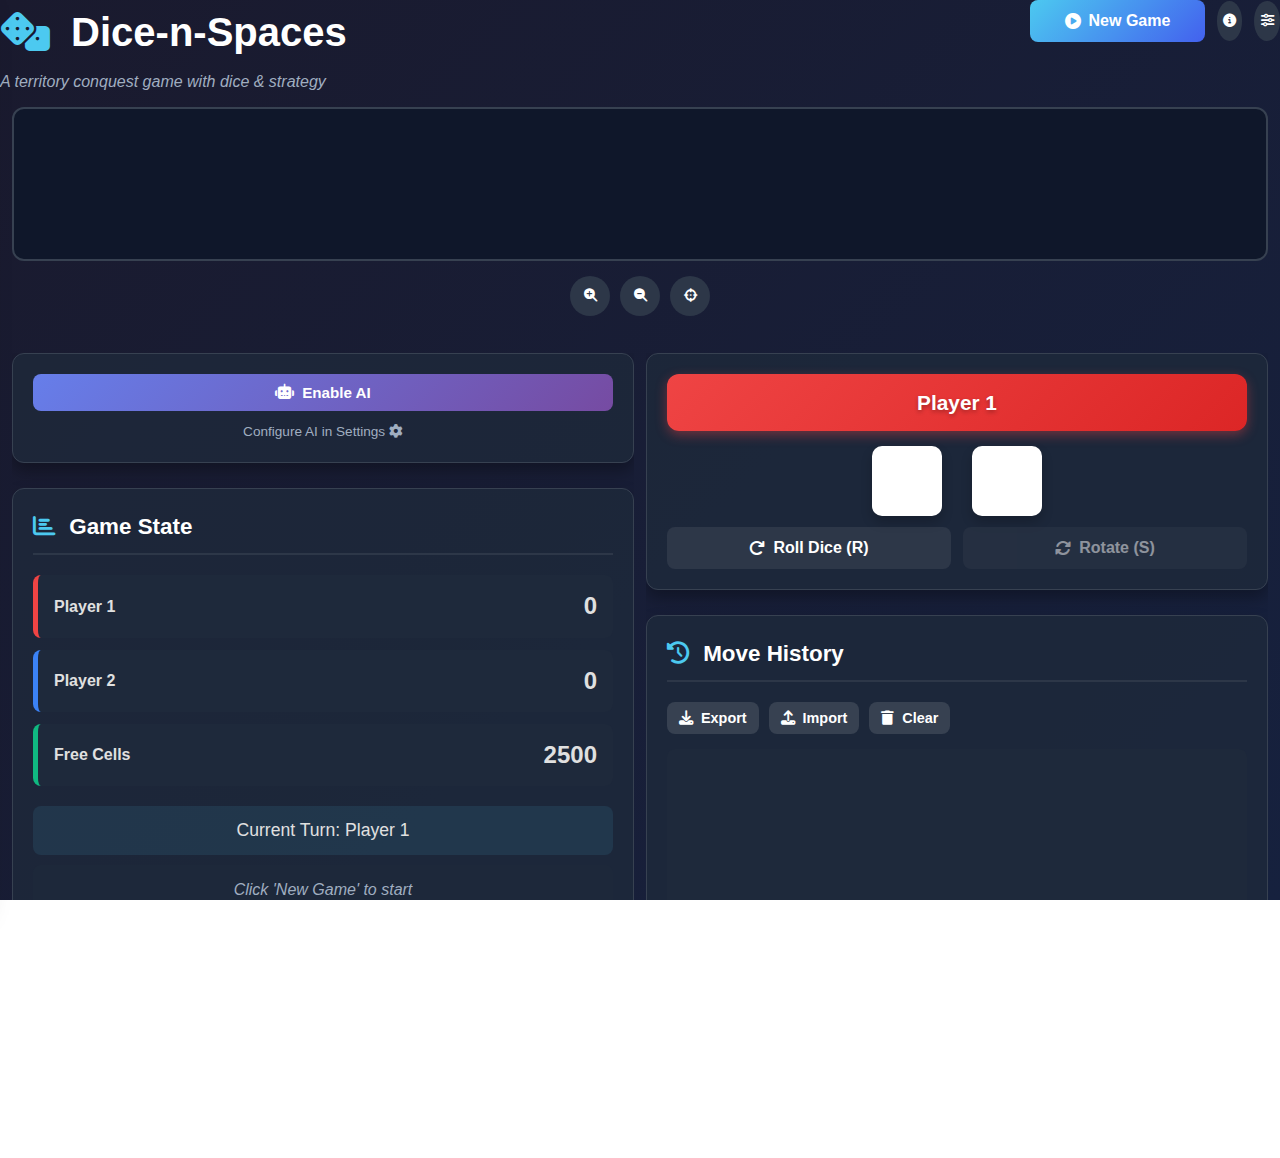
<file: index.html>
<!DOCTYPE html>
<html lang="en">
<head>
  <meta charset="UTF-8">
  <meta name="viewport" content="width=device-width, initial-scale=1.0">
  <title>Dices-n-Spaces</title>
  <link rel="stylesheet" href="styles.css">
  <link rel="stylesheet" href="https://cdnjs.cloudflare.com/ajax/libs/font-awesome/6.4.0/css/all.min.css">
</head>
<body>
  <div class="container">
    
    <header class="app-header">
      <div class="header-brand">
        <h1><i class="fas fa-dice"></i> Dice-n-Spaces</h1>
        <p class="subtitle">A territory conquest game with dice & strategy</p>
      </div>
      <div class="header-actions">
        <button id="newGameBtn" class="btn btn-primary btn-header">
          <i class="fas fa-play-circle"></i> New Game
        </button>
        <button id="rulesBtn" class="btn-icon" title="Rules">
          <i class="fas fa-info-circle"></i>
        </button>
        <button id="settingsToggle" class="btn-icon" title="Settings">
          <i class="fas fa-sliders-h"></i>
        </button>
      </div>
    </header>

    <!-- Settings Drawer -->
    <div id="drawerBackdrop" class="drawer-backdrop" aria-hidden="true"></div>
    <aside id="settingsDrawer" class="drawer" aria-hidden="true">
      <div class="drawer-header">
        <h2><i class="fas fa-cog"></i> Settings</h2>
        <button id="settingsClose" class="btn-icon" title="Close">
          <i class="fas fa-times"></i>
        </button>
      </div>
      <div class="settings-grid">
        <div class="setting-item">
          <label for="fieldWidth">Field Width:</label>
          <input type="number" id="fieldWidth" min="10" max="120" value="50">
        </div>
        <div class="setting-item">
          <label for="fieldHeight">Field Height:</label>
          <input type="number" id="fieldHeight" min="10" max="120" value="50">
        </div>
        <div class="setting-item">
          <label for="player1Name">Player 1 Name:</label>
          <input type="text" id="player1Name" value="Player 1">
        </div>
        <div class="setting-item">
          <label for="player2Name">Player 2 Name:</label>
          <input type="text" id="player2Name" value="Player 2">
        </div>
        <div class="setting-item full-width">
          <label for="startingCorner">Starting Corner (P1):</label>
          <select id="startingCorner">
            <option value="TL">Top-Left</option>
            <option value="TR">Top-Right</option>
            <option value="BL">Bottom-Left</option>
            <option value="BR">Bottom-Right</option>
          </select>
        </div>
        
        <!-- AI Settings -->
        <div class="setting-item full-width" style="margin-top: 20px; padding-top: 20px; border-top: 1px solid #374151;">
          <h3 style="margin-bottom: 15px;"><i class="fas fa-robot"></i> AI Player</h3>
        </div>
        <div class="setting-item">
          <label for="aiDifficulty">AI Difficulty:</label>
          <select id="aiDifficulty" class="ai-select">
            <option value="easy">Easy</option>
            <option value="medium" selected>Medium</option>
            <option value="hard" disabled>Hard (Coming Soon)</option>
          </select>
        </div>
        <div class="setting-item">
          <label for="aiPlayer">AI Player:</label>
          <select id="aiPlayer" class="ai-select">
            <option value="2">Player 2</option>
            <option value="1">Player 1</option>
          </select>
        </div>
      </div>
    </aside>


    <div class="game-layout">
      <!-- Left panel: Game controls & info -->
      <div class="left-panel">
        <!-- AI Toggle Button -->
        <div class="panel-section">
          <button id="aiToggle" class="btn btn-ai" style="width: 100%;">
            <i class="fas fa-robot"></i> Enable AI
          </button>
          <p style="margin-top: 10px; font-size: 0.85rem; color: #a0aec0; text-align: center;">
            Configure AI in Settings <i class="fas fa-cog"></i>
          </p>
        </div>
        
        <div class="panel-section">
          <h2><i class="fas fa-chart-bar"></i> Game State</h2>
          <div class="scoreboard">
            <div class="score-item player1-score">
              <span class="player-name" id="player1Display">Player 1</span>
              <span class="player-count" id="score1">0</span>
            </div>
            <div class="score-item player2-score">
              <span class="player-name" id="player2Display">Player 2</span>
              <span class="player-count" id="score2">0</span>
            </div>
            <div class="score-item free-cells">
              <span class="player-name">Free Cells</span>
              <span class="player-count" id="freeCells">2500</span>
            </div>
          </div>
          <div class="current-turn">
            Current Turn: <span id="currentPlayerDisplay">Player 1</span>
          </div>
          <div class="game-status" id="gameStatus">Ready to start</div>
        </div>
      </div>


      <!-- Main game canvas -->
      <div class="game-area">
        <div class="canvas-container">
          <canvas id="gameCanvas"></canvas>
          <div class="canvas-overlay" id="placementOverlay"></div>
        </div>
        <div class="canvas-controls">
          <button id="zoomInBtn" class="btn-icon" title="Zoom In">
            <i class="fas fa-search-plus"></i>
          </button>
          <button id="zoomOutBtn" class="btn-icon" title="Zoom Out">
            <i class="fas fa-search-minus"></i>
          </button>
          <button id="centerViewBtn" class="btn-icon" title="Center View">
            <i class="fas fa-crosshairs"></i>
          </button>
        </div>
      </div>

      <!-- Right panel: Dice & Actions + Move History -->
      <div class="right-panel">
        <div class="panel-section">
          <!-- Current Player Banner -->
          <div class="player-turn-banner" id="playerTurnBanner">
            <span class="turn-player-name" id="turnPlayerBannerName">Player 1</span>
          </div>
          
          <div class="kush-indicator" id="kushIndicator">
            <i class="fas fa-crown"></i> KUSH MODE
          </div>
          <div class="dice-container">
            <div class="die" id="die1">
              <div class="dot-container"></div>
            </div>
            <div class="die" id="die2">
              <div class="dot-container"></div>
            </div>
          </div>
          <div class="action-buttons">
            <button id="rollBtn" class="btn btn-action" disabled>
              <i class="fas fa-redo"></i> Roll Dice (R)
            </button>
            <button id="rotateBtn" class="btn btn-action" disabled>
              <i class="fas fa-sync-alt"></i> Rotate (S)
            </button>
          </div>
        </div>

        <div class="panel-section">
          <h2><i class="fas fa-history"></i> Move History</h2>
          <div class="log-controls">
            <button id="exportBtn" class="btn btn-small">
              <i class="fas fa-download"></i> Export
            </button>
            <button id="importBtn" class="btn btn-small">
              <i class="fas fa-upload"></i> Import
            </button>
            <button id="clearLogBtn" class="btn btn-small">
              <i class="fas fa-trash"></i> Clear
            </button>
          </div>
          <div class="history-container">
            <div class="history-list" id="historyList">
              <!-- Move history will be populated here -->
            </div>
          </div>
          <div class="replay-controls">
            <button id="prevMoveBtn" class="btn-icon" disabled>
              <i class="fas fa-step-backward"></i>
            </button>
            <input type="range" id="historySlider" min="0" max="0" value="0" disabled>
            <button id="nextMoveBtn" class="btn-icon" disabled>
              <i class="fas fa-step-forward"></i>
            </button>
            <button id="liveModeBtn" class="btn btn-small">
              <i class="fas fa-play"></i> Live
            </button>
          </div>
          <div class="replay-info">
            Viewing: <span id="replayPosition">Live</span> of <span id="totalMoves">0</span> moves
          </div>
        </div>
      </div>
    </div>
  </div>

  <!-- Rules Modal -->
  <div id="rulesModal" class="modal">
    <div class="modal-content">
      <div class="modal-header">
        <h3><i class="fas fa-info-circle"></i> Game Rules</h3>
        <button class="modal-close" id="rulesModalClose">&times;</button>
      </div>
      <div class="modal-body">
        <div class="rules-list">
          <div class="rule-item">
            <i class="fas fa-dice"></i>
            <span>Roll 2 dice to determine rectangle size (a×b or b×a)</span>
          </div>
          <div class="rule-item">
            <i class="fas fa-vector-square"></i>
            <span>Place rectangle adjacent to your territory (8-direction)</span>
          </div>
          <div class="rule-item">
            <i class="fas fa-crown"></i>
            <span><strong>KUSH</strong>: When dice are equal, place anywhere, overwriting opponents</span>
          </div>
          <div class="rule-item">
            <i class="fas fa-draw-polygon"></i>
            <span>After placement, enclosed areas become yours</span>
          </div>
          <div class="rule-item">
            <i class="fas fa-flag-checkered"></i>
            <span>Game ends when no free cells remain</span>
          </div>
        </div>
        <div class="hotkeys-info">
          <h3><i class="fas fa-keyboard"></i> Hotkeys</h3>
          <div class="hotkey-item"><kbd>R</kbd> Roll Dice</div>
          <div class="hotkey-item"><kbd>S</kbd> Rotate Rectangle</div>
          <div class="hotkey-item"><kbd>+</kbd> Zoom In</div>
          <div class="hotkey-item"><kbd>-</kbd> Zoom Out</div>
        </div>
      </div>
    </div>
  </div>

  <!-- Import/Export Modal -->
  <div id="importExportModal" class="modal">
    <div class="modal-content">
      <div class="modal-header">
        <h3><i class="fas fa-file-export"></i> Import / Export Game</h3>
        <button class="modal-close" id="importExportModalClose">&times;</button>
      </div>
      <div class="modal-body">
        <div class="modal-tabs">
          <button class="tab-btn active" data-tab="export">Export</button>
          <button class="tab-btn" data-tab="import">Import</button>
        </div>
        <div class="tab-content active" id="exportTab">
          <p>Copy this JSON to save or share your game:</p>
          <textarea id="exportTextarea" readonly rows="10"></textarea>
          <button id="copyBtn" class="btn btn-primary">
            <i class="fas fa-copy"></i> Copy to Clipboard
          </button>
        </div>
        <div class="tab-content" id="importTab">
          <p>Paste JSON to load a saved game:</p>
          <textarea id="importTextarea" placeholder="Paste game JSON here..." rows="10"></textarea>
          <button id="loadBtn" class="btn btn-primary">
            <i class="fas fa-play"></i> Load Game
          </button>
          <div class="alert" id="importAlert"></div>
        </div>
      </div>
    </div>
  </div>

  <script src="app.js"></script>
  <script src="ai-player-v3.js"></script>
</body>
</html>
</file>
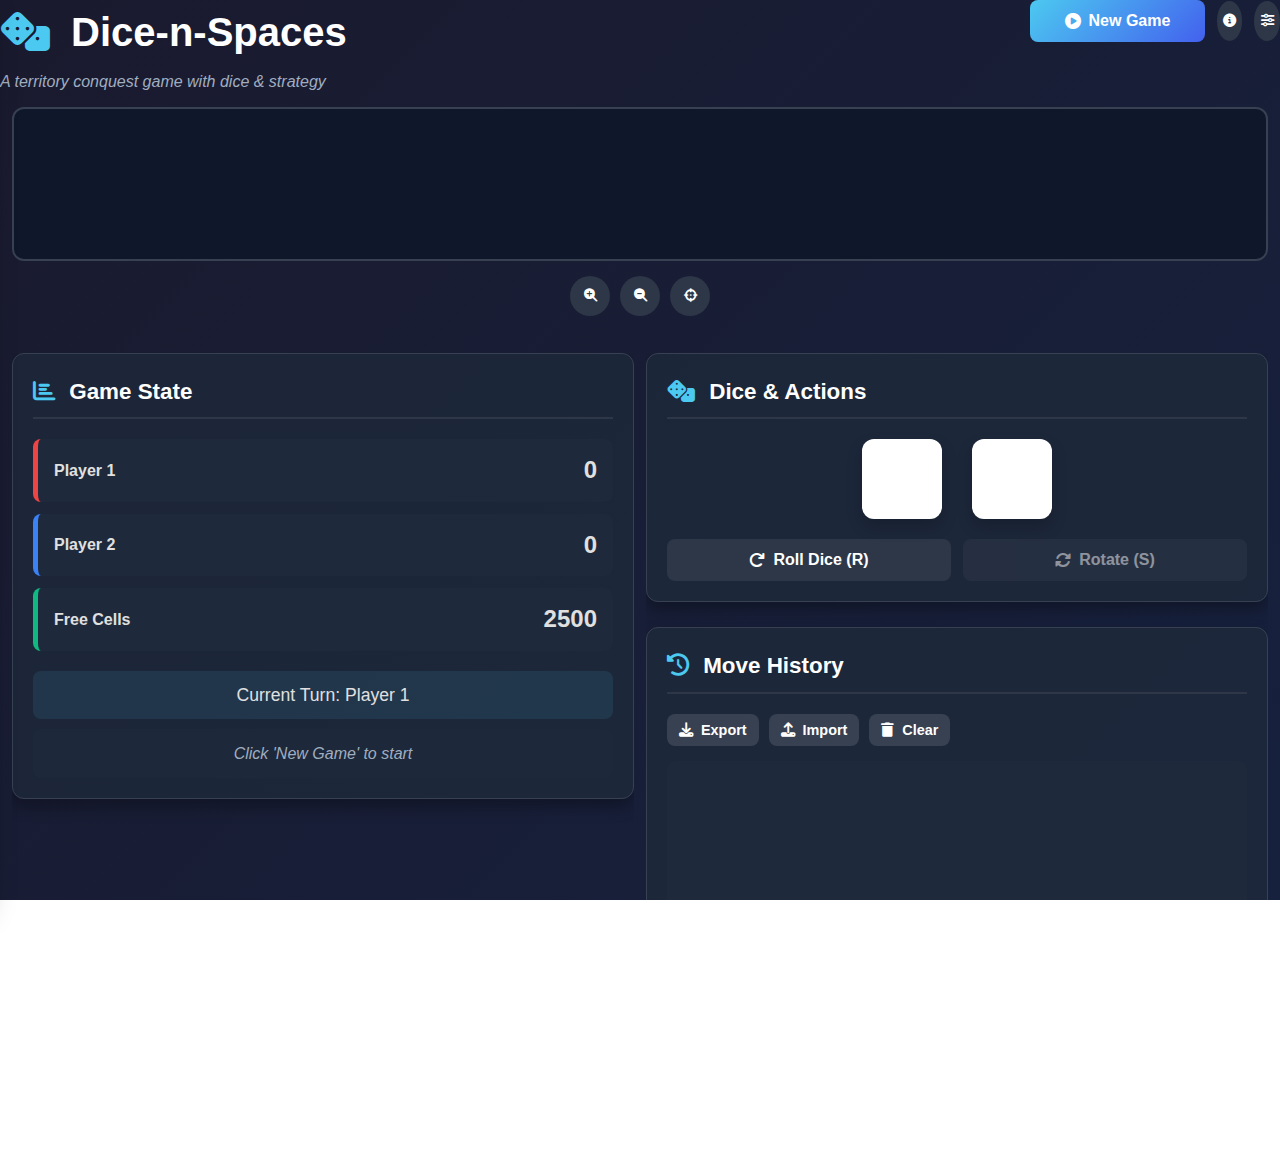
<file: tmp/index.html>
<!DOCTYPE html>
<html lang="en">
<head>
  <meta charset="UTF-8">
  <meta name="viewport" content="width=device-width, initial-scale=1.0">
  <title>Dices-n-Spaces</title>
  <link rel="stylesheet" href="styles.css">
  <link rel="stylesheet" href="https://cdnjs.cloudflare.com/ajax/libs/font-awesome/6.4.0/css/all.min.css">
</head>
<body>
  <div class="container">
    
    <header class="app-header">
      <div class="header-brand">
        <h1><i class="fas fa-dice"></i> Dice-n-Spaces</h1>
        <p class="subtitle">A territory conquest game with dice & strategy</p>
      </div>
      <div class="header-actions">
        <button id="newGameBtn" class="btn btn-primary btn-header">
          <i class="fas fa-play-circle"></i> New Game
        </button>
        <button id="rulesBtn" class="btn-icon" title="Rules">
          <i class="fas fa-info-circle"></i>
        </button>
        <button id="settingsToggle" class="btn-icon" title="Settings">
          <i class="fas fa-sliders-h"></i>
        </button>
      </div>
    </header>

    <!-- Settings Drawer -->
    <div id="drawerBackdrop" class="drawer-backdrop" aria-hidden="true"></div>
    <aside id="settingsDrawer" class="drawer" aria-hidden="true">
      <div class="drawer-header">
        <h2><i class="fas fa-cog"></i> Settings</h2>
        <button id="settingsClose" class="btn-icon" title="Close">
          <i class="fas fa-times"></i>
        </button>
      </div>
      <div class="settings-grid">
        <div class="setting-item">
          <label for="fieldWidth">Field Width:</label>
          <input type="number" id="fieldWidth" min="10" max="120" value="50">
        </div>
        <div class="setting-item">
          <label for="fieldHeight">Field Height:</label>
          <input type="number" id="fieldHeight" min="10" max="120" value="50">
        </div>
        <div class="setting-item">
          <label for="player1Name">Player 1 Name:</label>
          <input type="text" id="player1Name" value="Player 1">
        </div>
        <div class="setting-item">
          <label for="player2Name">Player 2 Name:</label>
          <input type="text" id="player2Name" value="Player 2">
        </div>
        <div class="setting-item full-width">
          <label for="startingCorner">Starting Corner (P1):</label>
          <select id="startingCorner">
            <option value="TL">Top-Left</option>
            <option value="TR">Top-Right</option>
            <option value="BL">Bottom-Left</option>
            <option value="BR">Bottom-Right</option>
          </select>
        </div>
      </div>
    </aside>


    <div class="game-layout">
      <!-- Left panel: Game controls & info -->
      <div class="left-panel">
        <div class="panel-section">
          <h2><i class="fas fa-chart-bar"></i> Game State</h2>
          <div class="scoreboard">
            <div class="score-item player1-score">
              <span class="player-name" id="player1Display">Player 1</span>
              <span class="player-count" id="score1">0</span>
            </div>
            <div class="score-item player2-score">
              <span class="player-name" id="player2Display">Player 2</span>
              <span class="player-count" id="score2">0</span>
            </div>
            <div class="score-item free-cells">
              <span class="player-name">Free Cells</span>
              <span class="player-count" id="freeCells">2500</span>
            </div>
          </div>
          <div class="current-turn">
            Current Turn: <span id="currentPlayerDisplay">Player 1</span>
          </div>
          <div class="game-status" id="gameStatus">Ready to start</div>
        </div>
      </div>


      <!-- Main game canvas -->
      <div class="game-area">
        <div class="canvas-container">
          <canvas id="gameCanvas"></canvas>
          <div class="canvas-overlay" id="placementOverlay"></div>
        </div>
        <div class="canvas-controls">
          <button id="zoomInBtn" class="btn-icon" title="Zoom In">
            <i class="fas fa-search-plus"></i>
          </button>
          <button id="zoomOutBtn" class="btn-icon" title="Zoom Out">
            <i class="fas fa-search-minus"></i>
          </button>
          <button id="centerViewBtn" class="btn-icon" title="Center View">
            <i class="fas fa-crosshairs"></i>
          </button>
        </div>
      </div>

      <!-- Right panel: Dice & Actions + Move History -->
      <div class="right-panel">
        <div class="panel-section">
          <h2><i class="fas fa-dice"></i> Dice & Actions</h2>
          <div class="dice-container">
            <div class="die" id="die1">
              <div class="dot-container"></div>
            </div>
            <div class="die" id="die2">
              <div class="dot-container"></div>
            </div>
          </div>
          <div class="action-buttons">
            <button id="rollBtn" class="btn btn-action" disabled>
              <i class="fas fa-redo"></i> Roll Dice (R)
            </button>
            <button id="rotateBtn" class="btn btn-action" disabled>
              <i class="fas fa-sync-alt"></i> Rotate (S)
            </button>
          </div>
          <div class="kush-indicator" id="kushIndicator">
            <i class="fas fa-crown"></i> KUSH MODE ACTIVE!
          </div>
        </div>

        <div class="panel-section">
          <h2><i class="fas fa-history"></i> Move History</h2>
          <div class="log-controls">
            <button id="exportBtn" class="btn btn-small">
              <i class="fas fa-download"></i> Export
            </button>
            <button id="importBtn" class="btn btn-small">
              <i class="fas fa-upload"></i> Import
            </button>
            <button id="clearLogBtn" class="btn btn-small">
              <i class="fas fa-trash"></i> Clear
            </button>
          </div>
          <div class="history-container">
            <div class="history-list" id="historyList">
              <!-- Move history will be populated here -->
            </div>
          </div>
          <div class="replay-controls">
            <button id="prevMoveBtn" class="btn-icon" disabled>
              <i class="fas fa-step-backward"></i>
            </button>
            <input type="range" id="historySlider" min="0" max="0" value="0" disabled>
            <button id="nextMoveBtn" class="btn-icon" disabled>
              <i class="fas fa-step-forward"></i>
            </button>
            <button id="liveModeBtn" class="btn btn-small">
              <i class="fas fa-play"></i> Live
            </button>
          </div>
          <div class="replay-info">
            Viewing: <span id="replayPosition">Live</span> of <span id="totalMoves">0</span> moves
          </div>
        </div>
      </div>
    </div>
  </div>

  <!-- Rules Modal -->
  <div id="rulesModal" class="modal">
    <div class="modal-content">
      <div class="modal-header">
        <h3><i class="fas fa-info-circle"></i> Game Rules</h3>
        <button class="modal-close" id="rulesModalClose">&times;</button>
      </div>
      <div class="modal-body">
        <div class="rules-list">
          <div class="rule-item">
            <i class="fas fa-dice"></i>
            <span>Roll 2 dice to determine rectangle size (a×b or b×a)</span>
          </div>
          <div class="rule-item">
            <i class="fas fa-vector-square"></i>
            <span>Place rectangle adjacent to your territory (8-direction)</span>
          </div>
          <div class="rule-item">
            <i class="fas fa-crown"></i>
            <span><strong>KUSH</strong>: When dice are equal, place anywhere, overwriting opponents</span>
          </div>
          <div class="rule-item">
            <i class="fas fa-draw-polygon"></i>
            <span>After placement, enclosed areas become yours</span>
          </div>
          <div class="rule-item">
            <i class="fas fa-flag-checkered"></i>
            <span>Game ends when no free cells remain</span>
          </div>
        </div>
        <div class="hotkeys-info">
          <h3><i class="fas fa-keyboard"></i> Hotkeys</h3>
          <div class="hotkey-item"><kbd>R</kbd> Roll Dice</div>
          <div class="hotkey-item"><kbd>S</kbd> Rotate Rectangle</div>
          <div class="hotkey-item"><kbd>+</kbd> Zoom In</div>
          <div class="hotkey-item"><kbd>-</kbd> Zoom Out</div>
        </div>
      </div>
    </div>
  </div>

  <!-- Import/Export Modal -->
  <div id="importExportModal" class="modal">
    <div class="modal-content">
      <div class="modal-header">
        <h3><i class="fas fa-file-export"></i> Import / Export Game</h3>
        <button class="modal-close" id="importExportModalClose">&times;</button>
      </div>
      <div class="modal-body">
        <div class="modal-tabs">
          <button class="tab-btn active" data-tab="export">Export</button>
          <button class="tab-btn" data-tab="import">Import</button>
        </div>
        <div class="tab-content active" id="exportTab">
          <p>Copy this JSON to save or share your game:</p>
          <textarea id="exportTextarea" readonly rows="10"></textarea>
          <button id="copyBtn" class="btn btn-primary">
            <i class="fas fa-copy"></i> Copy to Clipboard
          </button>
        </div>
        <div class="tab-content" id="importTab">
          <p>Paste JSON to load a saved game:</p>
          <textarea id="importTextarea" placeholder="Paste game JSON here..." rows="10"></textarea>
          <button id="loadBtn" class="btn btn-primary">
            <i class="fas fa-play"></i> Load Game
          </button>
          <div class="alert" id="importAlert"></div>
        </div>
      </div>
    </div>
  </div>

  <script src="app.js"></script>
</body>
</html>
</file>
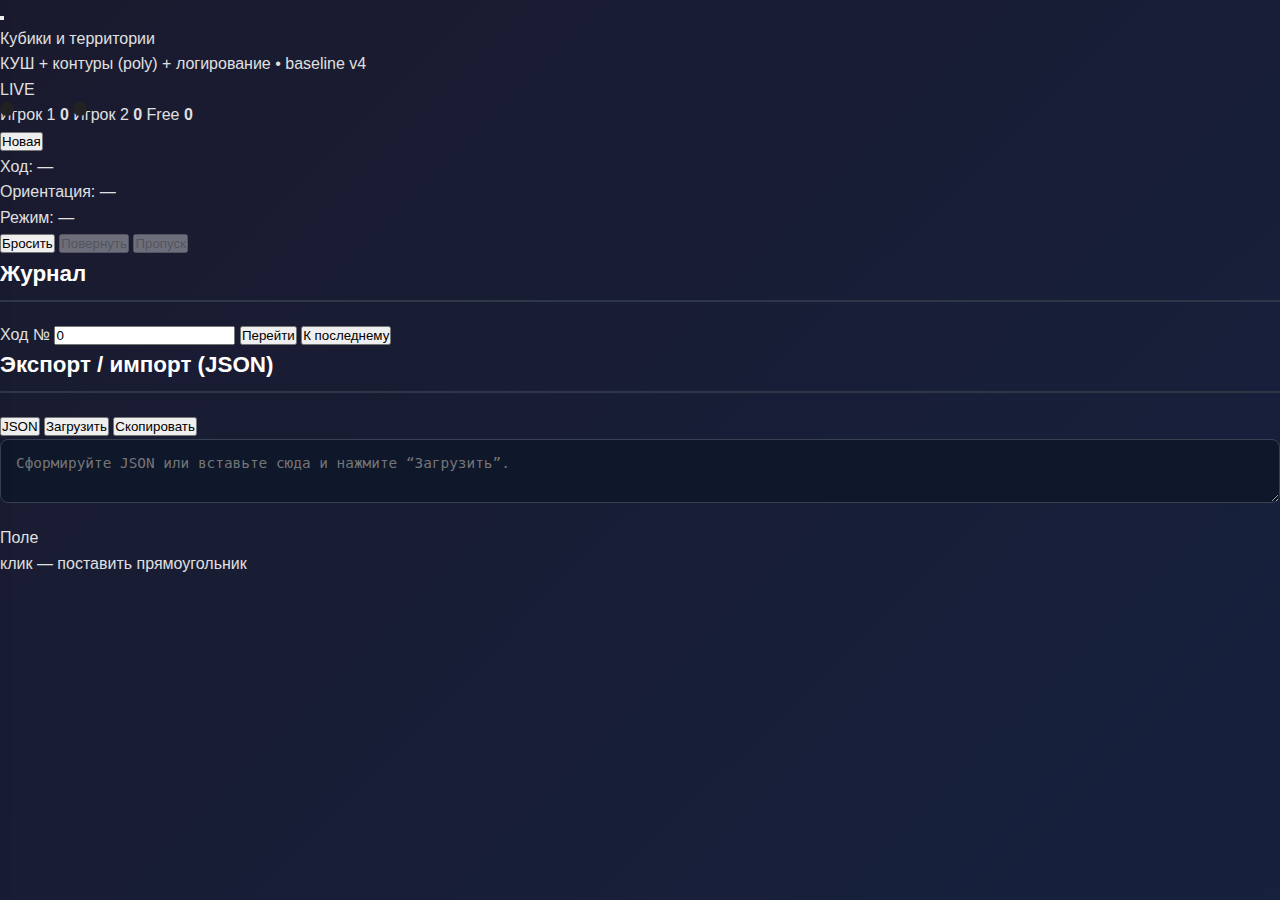
<file: dicesNspaces1.0.html>
<!doctype html>
<html lang="ru">
<head>
  <meta charset="utf-8" />
  <meta name="viewport" content="width=device-width,initial-scale=1" />
  <title>Кубики и территории — baseline v4 UI+</title>
  <link rel="stylesheet" href="./styles.css" />
</head>
<body>
  <!-- Top bar -->
  <header class="topbar">
    <button class="iconBtn" id="menuBtn" aria-label="Открыть меню" title="Меню">
      <span class="burger"></span>
    </button>

    <div class="brand">
      <div class="brandTitle">Кубики и территории</div>
      <div class="brandSub">КУШ + контуры (poly) + логирование • baseline v4</div>
    </div>

    <div class="topbarRight">
      <span class="badge" id="viewMode">LIVE</span>

      <div class="scorePills">
        <span class="pill">
          <span class="dot p1"></span>
          <span class="name" id="nameP1Top">Игрок 1</span>
          <b id="scoreP1">0</b>
        </span>
        <span class="pill">
          <span class="dot p2"></span>
          <span class="name" id="nameP2Top">Игрок 2</span>
          <b id="scoreP2">0</b>
        </span>
        <span class="pill subtle">Free <b id="freeTop">0</b></span>
      </div>

      <button class="primary" id="newGame">Новая</button>
    </div>
  </header>

  <!-- Drawer -->
  <div class="overlay" id="overlay" hidden></div>
  <aside class="drawer" id="drawer" aria-hidden="true">
    <div class="drawerHeader">
      <div>
        <div class="drawerTitle">Настройки</div>
        <div class="drawerSub">Изменения применяются при “Новая игра”</div>
      </div>
      <button class="iconBtn" id="closeDrawer" aria-label="Закрыть" title="Закрыть">✕</button>
    </div>

    <div class="drawerBody">
      <div class="hintBox">
        <div class="hintTitle">Имена игроков</div>
        <div class="formGrid oneCol">
          <label>Имя P1</label>
          <input id="nameP1" type="text" maxlength="24" value="Игрок 1" />
          <label>Имя P2</label>
          <input id="nameP2" type="text" maxlength="24" value="Игрок 2" />
        </div>
      </div>

      <div class="hintBox">
        <div class="hintTitle">Поле</div>
        <div class="formGrid">
          <label>Ширина</label>
          <input id="w" type="number" min="5" max="120" value="50" />
          <label>Высота</label>
          <input id="h" type="number" min="5" max="120" value="50" />

          <label>Клетка (px)</label>
          <input id="cell" type="number" min="6" max="30" value="12" />

          <label>Старт P1</label>
          <select id="corner">
            <option value="TL">Левый верхний</option>
            <option value="TR">Правый верхний</option>
            <option value="BL">Левый нижний</option>
            <option value="BR">Правый нижний</option>
          </select>
        </div>
      </div>

      <div class="hintBox">
        <div class="hintTitle">Горячие клавиши</div>
        <div class="hintText">
          <span class="kbd">R</span> — бросок •
          <span class="kbd">S</span> — ориентация •
          <span class="kbd">Space</span> — пропуск
        </div>
      </div>

      <div class="hintBox">
        <div class="hintTitle">Контуры</div>
        <div class="hintText">
          Захват после каждого хода: всё “внутри” петли из ваших клеток становится вашим (включая клетки соперника).
          Для “П/угла” разрешены дуги по 1 стороне поля или по 2 соседним сторонам.
        </div>
      </div>
    </div>
  </aside>

  <main class="main">
    <section class="left">
      <div class="panel">
        <div class="panelTop">
          <div class="turnLine">
            <span class="label">Ход:</span> <span class="value" id="turn">—</span>
          </div>

          <div class="diceRow">
            <div class="diceWrap">
              <div class="dice" id="dieA" aria-label="Кость A">
                <div class="pipGrid" id="dieAGrid">
                  <span class="pip"></span><span class="pip"></span><span class="pip"></span>
                  <span class="pip"></span><span class="pip"></span><span class="pip"></span>
                  <span class="pip"></span><span class="pip"></span><span class="pip"></span>
                </div>
              </div>
              <div class="dice" id="dieB" aria-label="Кость B">
                <div class="pipGrid" id="dieBGrid">
                  <span class="pip"></span><span class="pip"></span><span class="pip"></span>
                  <span class="pip"></span><span class="pip"></span><span class="pip"></span>
                  <span class="pip"></span><span class="pip"></span><span class="pip"></span>
                </div>
              </div>
            </div>

            <div class="diceMeta">
              <div class="metaLine">
                <span class="label">Ориентация:</span> <span class="value" id="orient">—</span>
              </div>
              <div class="metaLine">
                <span class="label">Режим:</span> <span class="value" id="mode">—</span>
              </div>
            </div>
          </div>

          <div class="btnRow">
            <button id="roll">Бросить</button>
            <button id="swap" disabled>Повернуть</button>
            <button id="skip" disabled>Пропуск</button>
          </div>

          <div class="msg" id="msg"></div>
        </div>

        <div class="split">
          <div class="splitHead">
            <h2>Журнал</h2>
            <div class="miniRow">
              <label>Ход №</label>
              <input id="gotoN" class="wide" type="number" min="0" step="1" value="0" />
              <button id="gotoBtn">Перейти</button>
              <button id="backLive">К последнему</button>
            </div>
          </div>
          <div class="logBox" id="logBox"></div>
        </div>

        <div class="split">
          <div class="splitHead">
            <h2>Экспорт / импорт (JSON)</h2>
            <div class="miniRow">
              <button id="exportBtn">JSON</button>
              <button id="loadBtn">Загрузить</button>
              <button id="copyBtn">Скопировать</button>
            </div>
          </div>
          <textarea id="jsonArea" placeholder="Сформируйте JSON или вставьте сюда и нажмите “Загрузить”."></textarea>
        </div>
      </div>
    </section>

    <section class="right">
      <div class="canvasPanel">
        <div class="canvasHeader">
          <div class="canvasTitle">Поле</div>
          <div class="canvasSub">клик — поставить прямоугольник</div>
        </div>
        <div class="canvasWrap">
          <canvas id="cv"></canvas>
        </div>
      </div>
    </section>
  </main>

  <script src="./app.js"></script>
</body>
</html>
</file>
<file: styles.css>
/* ===== RESET & BASE STYLES ===== */
* {
  margin: 0;
  padding: 0;
  box-sizing: border-box;
}

body {
  font-family: 'Segoe UI', Tahoma, Geneva, Verdana, sans-serif;
  background: linear-gradient(135deg, #1a1a2e 0%, #16213e 100%);
  color: #e0e0e0;
  line-height: 1.6;
  min-height: 100vh;
  padding: 20px;
}

.container {
  max-width: 98vw;
  margin: 0 auto;
  padding: 0 15px;
}

/* ===== TYPOGRAPHY ===== */
h1, h2, h3, h4 {
  font-weight: 600;
  margin-bottom: 15px;
  color: #fff;
}

h1 {
  font-size: 2.5rem;
  text-align: center;
  margin-bottom: 5px;
}

h1 i {
  color: #4cc9f0;
  margin-right: 10px;
}

h2 {
  font-size: 1.4rem;
  border-bottom: 2px solid #2d3748;
  padding-bottom: 8px;
  margin-bottom: 20px;
}

h2 i {
  margin-right: 8px;
  color: #4cc9f0;
}

.subtitle {
  text-align: center;
  color: #a0aec0;
  margin-bottom: 30px;
  font-style: italic;
}

/* ===== HEADER ===== */
.app-header {
  display: flex;
  align-items: flex-start;
  justify-content: space-between;
  gap: 18px;
  margin-bottom: 18px;
}

.app-header h1 {
  text-align: left;
  margin-bottom: 5px;
}

.app-header .subtitle {
  text-align: left;
  margin-bottom: 0;
}

.header-brand {
  flex: 1;
  min-width: 0;
}

.header-actions {
  display: flex;
  align-items: center;
  gap: 12px;
}

.btn-header {
  width: auto;
  padding: 10px 14px;
  border-radius: 10px;
  white-space: nowrap;
}

@media (max-width: 1100px) {
  .app-header {
    flex-direction: column;
    align-items: stretch;
  }
  .header-actions {
    justify-content: flex-end;
  }
}

/* ===== DRAWER ===== */
.drawer-backdrop {
  position: fixed;
  inset: 0;
  background: rgba(0, 0, 0, 0.45);
  display: none;
  z-index: 1000;
}

.drawer-backdrop.open {
  display: block;
}

.drawer {
  position: fixed;
  top: 0;
  left: 0;
  height: 100vh;
  width: 480px;
  max-width: 95vw;
  background: rgba(30, 41, 59, 0.98);
  border-right: 1px solid #374151;
  box-shadow: 0 10px 30px rgba(0, 0, 0, 0.45);
  transform: translateX(-105%);
  transition: transform 0.22s ease;
  z-index: 1001;
  padding: 20px;
  overflow-y: auto;
  overflow-x: hidden;
  box-sizing: border-box;
}

.drawer.open {
  transform: translateX(0);
}

.drawer-header {
  display: flex;
  align-items: center;
  justify-content: space-between;
  gap: 12px;
  margin-bottom: 12px;
  width: 100%;
  box-sizing: border-box;
}

.drawer-header h2 {
  margin: 0;
  border-bottom: none;
  padding-bottom: 0;
}

/* ===== LAYOUT ===== */
.game-layout {
  display: flex;
  gap: 25px;
  margin-bottom: 30px;
}

.left-panel, .right-panel {
  flex: 0 0 320px;
  display: flex;
  flex-direction: column;
  gap: 25px;
}

.game-area {
  flex: 1;
  display: flex;
  flex-direction: column;
  min-width: 0; /* Prevents flex overflow */
}

/* ===== PANEL SECTIONS ===== */
.panel-section {
  background: rgba(30, 41, 59, 0.8);
  border-radius: 12px;
  padding: 20px;
  box-shadow: 0 8px 16px rgba(0, 0, 0, 0.3);
  border: 1px solid #374151;
}

/* ===== SETTINGS ===== */
.settings-grid {
  display: grid;
  grid-template-columns: 1fr 1fr;
  gap: 12px;
  margin-bottom: 20px;
  width: 100%;
  box-sizing: border-box;
}

.setting-item {
  display: flex;
  flex-direction: column;
  min-width: 0;
  box-sizing: border-box;
}

.setting-item.full-width {
  grid-column: span 2;
}

.setting-item label {
  font-size: 0.9rem;
  margin-bottom: 5px;
  color: #cbd5e0;
  font-weight: 500;
}

.setting-item input, .setting-item select {
  padding: 10px 12px;
  background: #1e293b;
  border: 1px solid #4a5568;
  border-radius: 6px;
  color: #fff;
  font-size: 1rem;
  min-width: 0;
  width: 100%;
  box-sizing: border-box;
}

.setting-item input:focus, .setting-item select:focus {
  outline: none;
  border-color: #4cc9f0;
  box-shadow: inset 0 0 0 1px #4cc9f0, 0 0 0 2px rgba(76, 201, 240, 0.2);
}

/* ===== BUTTONS ===== */
.btn {
  padding: 12px 20px;
  border: none;
  border-radius: 8px;
  font-size: 1rem;
  font-weight: 600;
  cursor: pointer;
  transition: all 0.2s ease;
  display: inline-flex;
  align-items: center;
  justify-content: center;
  gap: 8px;
}

.btn:disabled {
  opacity: 0.5;
  cursor: not-allowed;
}

.btn-primary {
  background: linear-gradient(135deg, #4cc9f0 0%, #4361ee 100%);
  color: white;
  width: 100%;
}

.btn-primary:hover:not(:disabled) {
  transform: translateY(-2px);
  box-shadow: 0 6px 12px rgba(67, 97, 238, 0.4);
}

.btn-action {
  background: #2d3748;
  color: white;
  flex: 1;
}

.btn-action:hover:not(:disabled) {
  background: #4a5568;
  transform: translateY(-1px);
}

.btn-small {
  padding: 8px 12px;
  font-size: 0.9rem;
  background: #374151;
  color: white;
}

.btn-small:hover {
  background: #4a5568;
}

.btn-icon {
  width: 40px;
  height: 40px;
  border-radius: 50%;
  background: #2d3748;
  color: white;
  border: none;
  display: flex;
  align-items: center;
  justify-content: center;
  cursor: pointer;
  transition: all 0.2s ease;
}

.btn-icon:hover:not(:disabled) {
  background: #4a5568;
  transform: scale(1.05);
}

.action-buttons {
  display: flex;
  gap: 12px;
  margin-top: 11px;
}

/* ===== DICE ===== */
.dice-container {
  display: flex;
  justify-content: center;
  gap: 30px;
  margin: 8px 0;
}

.die {
  width: 70px;
  height: 70px;
  background: white;
  border-radius: 10px;
  display: flex;
  align-items: center;
  justify-content: center;
  position: relative;
  box-shadow: 0 6px 12px rgba(0, 0, 0, 0.2);
  transition: transform 0.3s ease;
}

.die.rolling {
  animation: roll 0.8s ease-out;
}

@keyframes roll {
  0% { transform: rotate(0deg) scale(1); }
  25% { transform: rotate(90deg) scale(1.1); }
  50% { transform: rotate(180deg) scale(1.05); }
  75% { transform: rotate(270deg) scale(1.1); }
  100% { transform: rotate(360deg) scale(1); }
}

.dot-container {
  width: 100%;
  height: 100%;
  position: relative;
}

.dot {
  position: absolute;
  width: 14px;
  height: 14px;
  background: #222;
  border-radius: 50%;
}

/* ===== PLAYER TURN BANNER (Right Panel) ===== */
.player-turn-banner {
  background: linear-gradient(135deg, #ef4444 0%, #dc2626 100%);
  padding: 12px 20px;
  border-radius: 12px;
  text-align: center;
  margin-bottom: 15px;
  box-shadow: 0 4px 12px rgba(239, 68, 68, 0.4);
  animation: pulse-banner 2s ease-in-out infinite;
}

.player-turn-banner.player2 {
  background: linear-gradient(135deg, #3b82f6 0%, #2563eb 100%);
  box-shadow: 0 4px 12px rgba(59, 130, 246, 0.4);
}

.turn-player-name {
  font-size: 1.3rem;
  font-weight: 700;
  color: #ffffff;
  text-shadow: 0 2px 4px rgba(0, 0, 0, 0.3);
  display: block;
}

@keyframes pulse-banner {
  0%, 100% { 
    transform: scale(1);
  }
  50% { 
    transform: scale(1.02);
  }
}

/* ===== KUSH INDICATOR ===== */
.kush-indicator {
  background: linear-gradient(135deg, #f72585 0%, #b5179e 100%);
  color: white;
  padding: 4px 10px;
  border-radius: 16px;
  text-align: center;
  font-weight: bold;
  font-size: 0.8rem;
  margin: 0 auto 8px auto;
  max-width: 140px;
  display: none;
  animation: pulse 2s infinite;
  box-shadow: 0 3px 10px rgba(247, 37, 133, 0.4);
}

@keyframes pulse {
  0% { opacity: 0.8; }
  50% { opacity: 1; }
  100% { opacity: 0.8; }
}

/* ===== SCOREBOARD ===== */
.scoreboard {
  display: flex;
  flex-direction: column;
  gap: 12px;
  margin-bottom: 20px;
}

.score-item {
  display: flex;
  justify-content: space-between;
  align-items: center;
  padding: 12px 16px;
  border-radius: 8px;
  background: #1e293b;
}

.player1-score {
  border-left: 5px solid #ef4444;
}

.player2-score {
  border-left: 5px solid #3b82f6;
}

.free-cells {
  border-left: 5px solid #10b981;
}

.player-name {
  font-weight: 600;
}

.player-count {
  font-size: 1.5rem;
  font-weight: 700;
}

.current-turn {
  font-size: 1.1rem;
  margin-bottom: 10px;
  padding: 10px;
  background: rgba(76, 201, 240, 0.1);
  border-radius: 8px;
  text-align: center;
}

.game-status {
  padding: 12px;
  background: rgba(30, 41, 59, 0.8);
  border-radius: 8px;
  text-align: center;
  font-style: italic;
  color: #a0aec0;
}

/* ===== GAME CANVAS ===== */
.canvas-container {
  flex: 1;
  position: relative;
  background: #0f172a;
  border-radius: 12px;
  overflow: hidden;
  border: 2px solid #374151;
  min-height: 500px;
}

#gameCanvas {
  display: block;
  width: 100%;
  height: 100%;
}

.canvas-overlay {
  position: absolute;
  top: 0;
  left: 0;
  width: 100%;
  height: 100%;
  pointer-events: none;
}

.canvas-controls {
  display: flex;
  justify-content: center;
  gap: 10px;
  margin-top: 15px;
}

/* ===== HISTORY & LOG ===== */
.log-controls {
  display: flex;
  gap: 10px;
  margin-bottom: 15px;
}

.history-container {
  height: 300px;
  overflow-y: auto;
  background: #1e293b;
  border-radius: 8px;
  padding: 10px;
  margin-bottom: 15px;
}

.history-list {
  display: flex;
  flex-direction: column;
  gap: 8px;
}

.history-item {
  padding: 10px;
  background: #2d3748;
  border-radius: 6px;
  font-size: 0.9rem;
  cursor: pointer;
  transition: all 0.2s ease;
}

.history-item:hover {
  background: #4a5568;
}

.history-item.active {
  background: #374151;
  border-left: 4px solid #4cc9f0;
}

.history-item.kush {
  border-left: 4px solid #f72585;
}

.replay-controls {
  display: flex;
  align-items: center;
  gap: 10px;
  margin-bottom: 10px;
}

#historySlider {
  flex: 1;
}

.replay-info {
  text-align: center;
  font-size: 0.9rem;
  color: #a0aec0;
}

/* ===== RULES & HOTKEYS ===== */
.rules-list {
  display: flex;
  flex-direction: column;
  gap: 12px;
  margin-bottom: 25px;
}

.rule-item {
  display: flex;
  align-items: flex-start;
  gap: 10px;
}

.rule-item i {
  color: #4cc9f0;
  margin-top: 3px;
  flex-shrink: 0;
}

.hotkeys-info {
  background: rgba(30, 41, 59, 0.8);
  border-radius: 8px;
  padding: 15px;
}

.hotkey-item {
  display: flex;
  justify-content: space-between;
  padding: 8px 0;
  border-bottom: 1px solid #374151;
}

.hotkey-item:last-child {
  border-bottom: none;
}

kbd {
  background: #1e293b;
  padding: 4px 8px;
  border-radius: 4px;
  font-family: monospace;
  font-size: 0.9rem;
  border: 1px solid #4a5568;
}

/* ===== MODAL ===== */
.modal {
  display: none;
  position: fixed;
  top: 0;
  left: 0;
  width: 100%;
  height: 100%;
  background: rgba(0, 0, 0, 0.8);
  z-index: 1000;
  align-items: center;
  justify-content: center;
}

.modal.active {
  display: flex;
}

.modal-content {
  background: #1e293b;
  width: 90%;
  max-width: 700px;
  border-radius: 12px;
  overflow: hidden;
  box-shadow: 0 20px 40px rgba(0, 0, 0, 0.5);
}

.modal-header {
  display: flex;
  justify-content: space-between;
  align-items: center;
  padding: 20px 25px;
  background: #0f172a;
  border-bottom: 1px solid #374151;
}

.modal-close {
  background: none;
  border: none;
  color: #a0aec0;
  font-size: 2rem;
  cursor: pointer;
  line-height: 1;
}

.modal-close:hover {
  color: white;
}

.modal-body {
  padding: 25px;
}

.modal-tabs {
  display: flex;
  border-bottom: 1px solid #374151;
  margin-bottom: 20px;
}

.tab-btn {
  padding: 12px 24px;
  background: none;
  border: none;
  color: #a0aec0;
  font-size: 1rem;
  font-weight: 600;
  cursor: pointer;
  border-bottom: 3px solid transparent;
}

.tab-btn.active {
  color: #4cc9f0;
  border-bottom-color: #4cc9f0;
}

.tab-content {
  display: none;
}

.tab-content.active {
  display: block;
}

textarea {
  width: 100%;
  padding: 15px;
  background: #0f172a;
  border: 1px solid #374151;
  border-radius: 8px;
  color: white;
  font-family: monospace;
  font-size: 0.9rem;
  resize: vertical;
  margin-bottom: 15px;
}

.alert {
  padding: 12px;
  border-radius: 8px;
  margin-top: 15px;
  display: none;
}

.alert.success {
  background: rgba(16, 185, 129, 0.2);
  color: #10b981;
  border: 1px solid #10b981;
  display: block;
}

.alert.error {
  background: rgba(239, 68, 68, 0.2);
  color: #ef4444;
  border: 1px solid #ef4444;
  display: block;
}

/* ===== FOOTER ===== */
footer {
  text-align: center;
  padding: 20px;
  color: #a0aec0;
  border-top: 1px solid #374151;
  margin-top: 20px;
}

footer i.fa-heart {
  color: #f72585;
}

.version {
  font-size: 0.9rem;
  margin-top: 5px;
  color: #718096;
}

/* ===== RESPONSIVE DESIGN ===== */
@media (max-width: 1400px) {
  .game-layout {
    flex-wrap: wrap;
  }
  
  .left-panel, .right-panel {
    flex: 1;
    min-width: 300px;
  }
  
  .game-area {
    order: -1;
    flex: 0 0 100%;
    margin-bottom: 25px;
  }
}

@media (max-width: 768px) {
  .game-layout {
    flex-direction: column;
  }
  
  .left-panel, .right-panel, .game-area {
    width: 100%;
    flex: none;
  }
  
  h1 {
    font-size: 2rem;
  }
  
  .action-buttons {
    flex-direction: column;
  }
  
  .settings-grid {
    grid-template-columns: 1fr;
  }
  
  .setting-item.full-width {
    grid-column: span 1;
  }
  
  /* Drawer adjustments for mobile */
  .drawer {
    width: 100vw;
    max-width: 100vw;
    padding: 16px;
  }
}

/* Medium screens - single column settings for better fit */
@media (max-width: 520px) {
  .settings-grid {
    grid-template-columns: 1fr;
  }
  
  .setting-item.full-width {
    grid-column: span 1;
  }
}

/* =========================================================
   VIEWPORT-FIT OVERRIDES (no page scroll)
   ========================================================= */
html, body {
  height: 100%;
  overflow: hidden; /* prevent page scroll */
}
body {
  margin: 0;
  padding: 0; /* override any padding in base file */
}

/* Make the main container occupy the whole viewport */
.container {
  height: 100vh;
  max-width: none;
  padding: 0;
  display: flex;
  flex-direction: column;
}

/* Header stays on top */
.app-header {
  flex: 0 0 auto;
  margin: 0;
  border-radius: 0;
}

/* Main game area grows and shrinks without causing scroll */
.game-layout {
  flex: 1 1 auto;
  min-height: 0; /* critical for nested flex scrolling */
  gap: 12px;
  padding: 12px;
}

.left-panel,
.right-panel,
.game-area {
  min-height: 0;
}

/* Panels should scroll internally if content is long */
.left-panel,
.right-panel {
  overflow: hidden;
}
.left-panel .panel-section,
.right-panel .panel-section {
  overflow: hidden;
}

/* Let history/rules scroll inside */
.history-container {
  min-height: 0;
  flex: 1 1 auto;
}
.history-list {
  max-height: none;
  height: 100%;
  overflow: auto;
}
.rules-list {
  max-height: none;
  overflow: auto;
}

/* Canvas takes all available space of its panel */
.game-area {
  display: flex;
  flex-direction: column;
  overflow: hidden;
}
.canvas-container {
  flex: 1 1 auto;
  min-height: 0;
}
#gameCanvas {
  width: 100%;
  height: 100%;
  display: block;
}

/* Hide footer to guarantee no scroll */
footer {
  display: none;
}

/* On small heights reduce header subtitle */
@media (max-height: 720px) {
  .subtitle { display: none; }
}

/* ===== AI CONTROLS ===== */
.ai-section {
  background: linear-gradient(135deg, rgba(102, 126, 234, 0.1) 0%, rgba(118, 75, 162, 0.1) 100%);
  border: 1px solid rgba(102, 126, 234, 0.3);
}

.ai-controls {
  display: flex;
  flex-direction: column;
  gap: 12px;
}

.btn-ai {
  background: linear-gradient(135deg, #667eea 0%, #764ba2 100%);
  color: white;
  border: none;
  padding: 10px 16px;
  border-radius: 8px;
  cursor: pointer;
  font-weight: bold;
  font-size: 0.95rem;
  transition: all 0.3s ease;
  display: flex;
  align-items: center;
  justify-content: center;
  gap: 8px;
}

.btn-ai:hover {
  transform: translateY(-2px);
  box-shadow: 0 6px 16px rgba(102, 126, 234, 0.4);
}

.btn-ai.active {
  background: linear-gradient(135deg, #f72585 0%, #b5179e 100%);
}

.btn-ai.active:hover {
  box-shadow: 0 6px 16px rgba(247, 37, 133, 0.4);
}

.ai-options {
  display: flex;
  flex-direction: column;
  gap: 8px;
}

.ai-options label {
  display: flex;
  justify-content: space-between;
  align-items: center;
  font-size: 0.9rem;
}

.ai-options label span {
  color: #94a3b8;
}

.ai-select {
  background: rgba(15, 23, 42, 0.8);
  color: white;
  border: 1px solid #334155;
  padding: 6px 10px;
  border-radius: 6px;
  cursor: pointer;
  font-size: 0.9rem;
  min-width: 120px;
}

.ai-select:hover {
  border-color: #4cc9f0;
}

.ai-select:focus {
  outline: none;
  border-color: #4cc9f0;
  box-shadow: 0 0 0 2px rgba(76, 201, 240, 0.2);
}

.ai-select:disabled {
  opacity: 0.5;
  cursor: not-allowed;
}

.ai-select option:disabled {
  color: #64748b;
}
</file>
<file: tmp/styles.css>
/* ===== RESET & BASE STYLES ===== */
* {
  margin: 0;
  padding: 0;
  box-sizing: border-box;
}

body {
  font-family: 'Segoe UI', Tahoma, Geneva, Verdana, sans-serif;
  background: linear-gradient(135deg, #1a1a2e 0%, #16213e 100%);
  color: #e0e0e0;
  line-height: 1.6;
  min-height: 100vh;
  padding: 20px;
}

.container {
  max-width: 98vw;
  margin: 0 auto;
  padding: 0 15px;
}

/* ===== TYPOGRAPHY ===== */
h1, h2, h3, h4 {
  font-weight: 600;
  margin-bottom: 15px;
  color: #fff;
}

h1 {
  font-size: 2.5rem;
  text-align: center;
  margin-bottom: 5px;
}

h1 i {
  color: #4cc9f0;
  margin-right: 10px;
}

h2 {
  font-size: 1.4rem;
  border-bottom: 2px solid #2d3748;
  padding-bottom: 8px;
  margin-bottom: 20px;
}

h2 i {
  margin-right: 8px;
  color: #4cc9f0;
}

.subtitle {
  text-align: center;
  color: #a0aec0;
  margin-bottom: 30px;
  font-style: italic;
}

/* ===== HEADER ===== */
.app-header {
  display: flex;
  align-items: flex-start;
  justify-content: space-between;
  gap: 18px;
  margin-bottom: 18px;
}

.app-header h1 {
  text-align: left;
  margin-bottom: 5px;
}

.app-header .subtitle {
  text-align: left;
  margin-bottom: 0;
}

.header-brand {
  flex: 1;
  min-width: 0;
}

.header-actions {
  display: flex;
  align-items: center;
  gap: 12px;
}

.btn-header {
  width: auto;
  padding: 10px 14px;
  border-radius: 10px;
  white-space: nowrap;
}

@media (max-width: 1100px) {
  .app-header {
    flex-direction: column;
    align-items: stretch;
  }
  .header-actions {
    justify-content: flex-end;
  }
}

/* ===== DRAWER ===== */
.drawer-backdrop {
  position: fixed;
  inset: 0;
  background: rgba(0, 0, 0, 0.45);
  display: none;
  z-index: 1000;
}

.drawer-backdrop.open {
  display: block;
}

.drawer {
  position: fixed;
  top: 0;
  left: 0;
  height: 100vh;
  width: 360px;
  max-width: 92vw;
  background: rgba(30, 41, 59, 0.98);
  border-right: 1px solid #374151;
  box-shadow: 0 10px 30px rgba(0, 0, 0, 0.45);
  transform: translateX(-105%);
  transition: transform 0.22s ease;
  z-index: 1001;
  padding: 18px;
  overflow: auto;
}

.drawer.open {
  transform: translateX(0);
}

.drawer-header {
  display: flex;
  align-items: center;
  justify-content: space-between;
  gap: 12px;
  margin-bottom: 12px;
}

.drawer-header h2 {
  margin: 0;
  border-bottom: none;
  padding-bottom: 0;
}

/* ===== LAYOUT ===== */
.game-layout {
  display: flex;
  gap: 25px;
  margin-bottom: 30px;
}

.left-panel, .right-panel {
  flex: 0 0 320px;
  display: flex;
  flex-direction: column;
  gap: 25px;
}

.game-area {
  flex: 1;
  display: flex;
  flex-direction: column;
  min-width: 0; /* Prevents flex overflow */
}

/* ===== PANEL SECTIONS ===== */
.panel-section {
  background: rgba(30, 41, 59, 0.8);
  border-radius: 12px;
  padding: 20px;
  box-shadow: 0 8px 16px rgba(0, 0, 0, 0.3);
  border: 1px solid #374151;
}

/* ===== SETTINGS ===== */
.settings-grid {
  display: grid;
  grid-template-columns: 1fr 1fr;
  gap: 15px;
  margin-bottom: 20px;
}

.setting-item {
  display: flex;
  flex-direction: column;
}

.setting-item.full-width {
  grid-column: span 2;
}

.setting-item label {
  font-size: 0.9rem;
  margin-bottom: 5px;
  color: #cbd5e0;
  font-weight: 500;
}

.setting-item input, .setting-item select {
  padding: 10px 12px;
  background: #1e293b;
  border: 1px solid #4a5568;
  border-radius: 6px;
  color: #fff;
  font-size: 1rem;
}

.setting-item input:focus, .setting-item select:focus {
  outline: none;
  border-color: #4cc9f0;
  box-shadow: 0 0 0 2px rgba(76, 201, 240, 0.2);
}

/* ===== BUTTONS ===== */
.btn {
  padding: 12px 20px;
  border: none;
  border-radius: 8px;
  font-size: 1rem;
  font-weight: 600;
  cursor: pointer;
  transition: all 0.2s ease;
  display: inline-flex;
  align-items: center;
  justify-content: center;
  gap: 8px;
}

.btn:disabled {
  opacity: 0.5;
  cursor: not-allowed;
}

.btn-primary {
  background: linear-gradient(135deg, #4cc9f0 0%, #4361ee 100%);
  color: white;
  width: 100%;
}

.btn-primary:hover:not(:disabled) {
  transform: translateY(-2px);
  box-shadow: 0 6px 12px rgba(67, 97, 238, 0.4);
}

.btn-action {
  background: #2d3748;
  color: white;
  flex: 1;
}

.btn-action:hover:not(:disabled) {
  background: #4a5568;
  transform: translateY(-1px);
}

.btn-small {
  padding: 8px 12px;
  font-size: 0.9rem;
  background: #374151;
  color: white;
}

.btn-small:hover {
  background: #4a5568;
}

.btn-icon {
  width: 40px;
  height: 40px;
  border-radius: 50%;
  background: #2d3748;
  color: white;
  border: none;
  display: flex;
  align-items: center;
  justify-content: center;
  cursor: pointer;
  transition: all 0.2s ease;
}

.btn-icon:hover:not(:disabled) {
  background: #4a5568;
  transform: scale(1.05);
}

.action-buttons {
  display: flex;
  gap: 12px;
  margin-top: 20px;
}

/* ===== DICE ===== */
.dice-container {
  display: flex;
  justify-content: center;
  gap: 30px;
  margin: 20px 0;
}

.die {
  width: 80px;
  height: 80px;
  background: white;
  border-radius: 12px;
  display: flex;
  align-items: center;
  justify-content: center;
  position: relative;
  box-shadow: 0 8px 16px rgba(0, 0, 0, 0.2);
  transition: transform 0.3s ease;
}

.die.rolling {
  animation: roll 0.8s ease-out;
}

@keyframes roll {
  0% { transform: rotate(0deg) scale(1); }
  25% { transform: rotate(90deg) scale(1.1); }
  50% { transform: rotate(180deg) scale(1.05); }
  75% { transform: rotate(270deg) scale(1.1); }
  100% { transform: rotate(360deg) scale(1); }
}

.dot-container {
  width: 100%;
  height: 100%;
  position: relative;
}

.dot {
  position: absolute;
  width: 14px;
  height: 14px;
  background: #222;
  border-radius: 50%;
}

/* ===== KUSH INDICATOR ===== */
.kush-indicator {
  background: linear-gradient(135deg, #f72585 0%, #b5179e 100%);
  color: white;
  padding: 12px;
  border-radius: 8px;
  text-align: center;
  font-weight: bold;
  margin-top: 20px;
  display: none;
  animation: pulse 2s infinite;
}

@keyframes pulse {
  0% { opacity: 0.8; }
  50% { opacity: 1; }
  100% { opacity: 0.8; }
}

/* ===== SCOREBOARD ===== */
.scoreboard {
  display: flex;
  flex-direction: column;
  gap: 12px;
  margin-bottom: 20px;
}

.score-item {
  display: flex;
  justify-content: space-between;
  align-items: center;
  padding: 12px 16px;
  border-radius: 8px;
  background: #1e293b;
}

.player1-score {
  border-left: 5px solid #ef4444;
}

.player2-score {
  border-left: 5px solid #3b82f6;
}

.free-cells {
  border-left: 5px solid #10b981;
}

.player-name {
  font-weight: 600;
}

.player-count {
  font-size: 1.5rem;
  font-weight: 700;
}

.current-turn {
  font-size: 1.1rem;
  margin-bottom: 10px;
  padding: 10px;
  background: rgba(76, 201, 240, 0.1);
  border-radius: 8px;
  text-align: center;
}

.game-status {
  padding: 12px;
  background: rgba(30, 41, 59, 0.8);
  border-radius: 8px;
  text-align: center;
  font-style: italic;
  color: #a0aec0;
}

/* ===== GAME CANVAS ===== */
.canvas-container {
  flex: 1;
  position: relative;
  background: #0f172a;
  border-radius: 12px;
  overflow: hidden;
  border: 2px solid #374151;
  min-height: 500px;
}

#gameCanvas {
  display: block;
  width: 100%;
  height: 100%;
}

.canvas-overlay {
  position: absolute;
  top: 0;
  left: 0;
  width: 100%;
  height: 100%;
  pointer-events: none;
}

.canvas-controls {
  display: flex;
  justify-content: center;
  gap: 10px;
  margin-top: 15px;
}

/* ===== HISTORY & LOG ===== */
.log-controls {
  display: flex;
  gap: 10px;
  margin-bottom: 15px;
}

.history-container {
  height: 300px;
  overflow-y: auto;
  background: #1e293b;
  border-radius: 8px;
  padding: 10px;
  margin-bottom: 15px;
}

.history-list {
  display: flex;
  flex-direction: column;
  gap: 8px;
}

.history-item {
  padding: 10px;
  background: #2d3748;
  border-radius: 6px;
  font-size: 0.9rem;
  cursor: pointer;
  transition: all 0.2s ease;
}

.history-item:hover {
  background: #4a5568;
}

.history-item.active {
  background: #374151;
  border-left: 4px solid #4cc9f0;
}

.history-item.kush {
  border-left: 4px solid #f72585;
}

.replay-controls {
  display: flex;
  align-items: center;
  gap: 10px;
  margin-bottom: 10px;
}

#historySlider {
  flex: 1;
}

.replay-info {
  text-align: center;
  font-size: 0.9rem;
  color: #a0aec0;
}

/* ===== RULES & HOTKEYS ===== */
.rules-list {
  display: flex;
  flex-direction: column;
  gap: 12px;
  margin-bottom: 25px;
}

.rule-item {
  display: flex;
  align-items: flex-start;
  gap: 10px;
}

.rule-item i {
  color: #4cc9f0;
  margin-top: 3px;
  flex-shrink: 0;
}

.hotkeys-info {
  background: rgba(30, 41, 59, 0.8);
  border-radius: 8px;
  padding: 15px;
}

.hotkey-item {
  display: flex;
  justify-content: space-between;
  padding: 8px 0;
  border-bottom: 1px solid #374151;
}

.hotkey-item:last-child {
  border-bottom: none;
}

kbd {
  background: #1e293b;
  padding: 4px 8px;
  border-radius: 4px;
  font-family: monospace;
  font-size: 0.9rem;
  border: 1px solid #4a5568;
}

/* ===== MODAL ===== */
.modal {
  display: none;
  position: fixed;
  top: 0;
  left: 0;
  width: 100%;
  height: 100%;
  background: rgba(0, 0, 0, 0.8);
  z-index: 1000;
  align-items: center;
  justify-content: center;
}

.modal.active {
  display: flex;
}

.modal-content {
  background: #1e293b;
  width: 90%;
  max-width: 700px;
  border-radius: 12px;
  overflow: hidden;
  box-shadow: 0 20px 40px rgba(0, 0, 0, 0.5);
}

.modal-header {
  display: flex;
  justify-content: space-between;
  align-items: center;
  padding: 20px 25px;
  background: #0f172a;
  border-bottom: 1px solid #374151;
}

.modal-close {
  background: none;
  border: none;
  color: #a0aec0;
  font-size: 2rem;
  cursor: pointer;
  line-height: 1;
}

.modal-close:hover {
  color: white;
}

.modal-body {
  padding: 25px;
}

.modal-tabs {
  display: flex;
  border-bottom: 1px solid #374151;
  margin-bottom: 20px;
}

.tab-btn {
  padding: 12px 24px;
  background: none;
  border: none;
  color: #a0aec0;
  font-size: 1rem;
  font-weight: 600;
  cursor: pointer;
  border-bottom: 3px solid transparent;
}

.tab-btn.active {
  color: #4cc9f0;
  border-bottom-color: #4cc9f0;
}

.tab-content {
  display: none;
}

.tab-content.active {
  display: block;
}

textarea {
  width: 100%;
  padding: 15px;
  background: #0f172a;
  border: 1px solid #374151;
  border-radius: 8px;
  color: white;
  font-family: monospace;
  font-size: 0.9rem;
  resize: vertical;
  margin-bottom: 15px;
}

.alert {
  padding: 12px;
  border-radius: 8px;
  margin-top: 15px;
  display: none;
}

.alert.success {
  background: rgba(16, 185, 129, 0.2);
  color: #10b981;
  border: 1px solid #10b981;
  display: block;
}

.alert.error {
  background: rgba(239, 68, 68, 0.2);
  color: #ef4444;
  border: 1px solid #ef4444;
  display: block;
}

/* ===== FOOTER ===== */
footer {
  text-align: center;
  padding: 20px;
  color: #a0aec0;
  border-top: 1px solid #374151;
  margin-top: 20px;
}

footer i.fa-heart {
  color: #f72585;
}

.version {
  font-size: 0.9rem;
  margin-top: 5px;
  color: #718096;
}

/* ===== RESPONSIVE DESIGN ===== */
@media (max-width: 1400px) {
  .game-layout {
    flex-wrap: wrap;
  }
  
  .left-panel, .right-panel {
    flex: 1;
    min-width: 300px;
  }
  
  .game-area {
    order: -1;
    flex: 0 0 100%;
    margin-bottom: 25px;
  }
}

@media (max-width: 768px) {
  .game-layout {
    flex-direction: column;
  }
  
  .left-panel, .right-panel, .game-area {
    width: 100%;
    flex: none;
  }
  
  h1 {
    font-size: 2rem;
  }
  
  .action-buttons {
    flex-direction: column;
  }
  
  .settings-grid {
    grid-template-columns: 1fr;
  }
  
  .setting-item.full-width {
    grid-column: span 1;
  }
}

/* =========================================================
   VIEWPORT-FIT OVERRIDES (no page scroll)
   ========================================================= */
html, body {
  height: 100%;
  overflow: hidden; /* prevent page scroll */
}
body {
  margin: 0;
  padding: 0; /* override any padding in base file */
}

/* Make the main container occupy the whole viewport */
.container {
  height: 100vh;
  max-width: none;
  padding: 0;
  display: flex;
  flex-direction: column;
}

/* Header stays on top */
.app-header {
  flex: 0 0 auto;
  margin: 0;
  border-radius: 0;
}

/* Main game area grows and shrinks without causing scroll */
.game-layout {
  flex: 1 1 auto;
  min-height: 0; /* critical for nested flex scrolling */
  gap: 12px;
  padding: 12px;
}

.left-panel,
.right-panel,
.game-area {
  min-height: 0;
}

/* Panels should scroll internally if content is long */
.left-panel,
.right-panel {
  overflow: hidden;
}
.left-panel .panel-section,
.right-panel .panel-section {
  overflow: hidden;
}

/* Let history/rules scroll inside */
.history-container {
  min-height: 0;
  flex: 1 1 auto;
}
.history-list {
  max-height: none;
  height: 100%;
  overflow: auto;
}
.rules-list {
  max-height: none;
  overflow: auto;
}

/* Canvas takes all available space of its panel */
.game-area {
  display: flex;
  flex-direction: column;
  overflow: hidden;
}
.canvas-container {
  flex: 1 1 auto;
  min-height: 0;
}
#gameCanvas {
  width: 100%;
  height: 100%;
  display: block;
}

/* Hide footer to guarantee no scroll */
footer {
  display: none;
}

/* On small heights reduce header subtitle */
@media (max-height: 720px) {
  .subtitle { display: none; }
}
</file>
